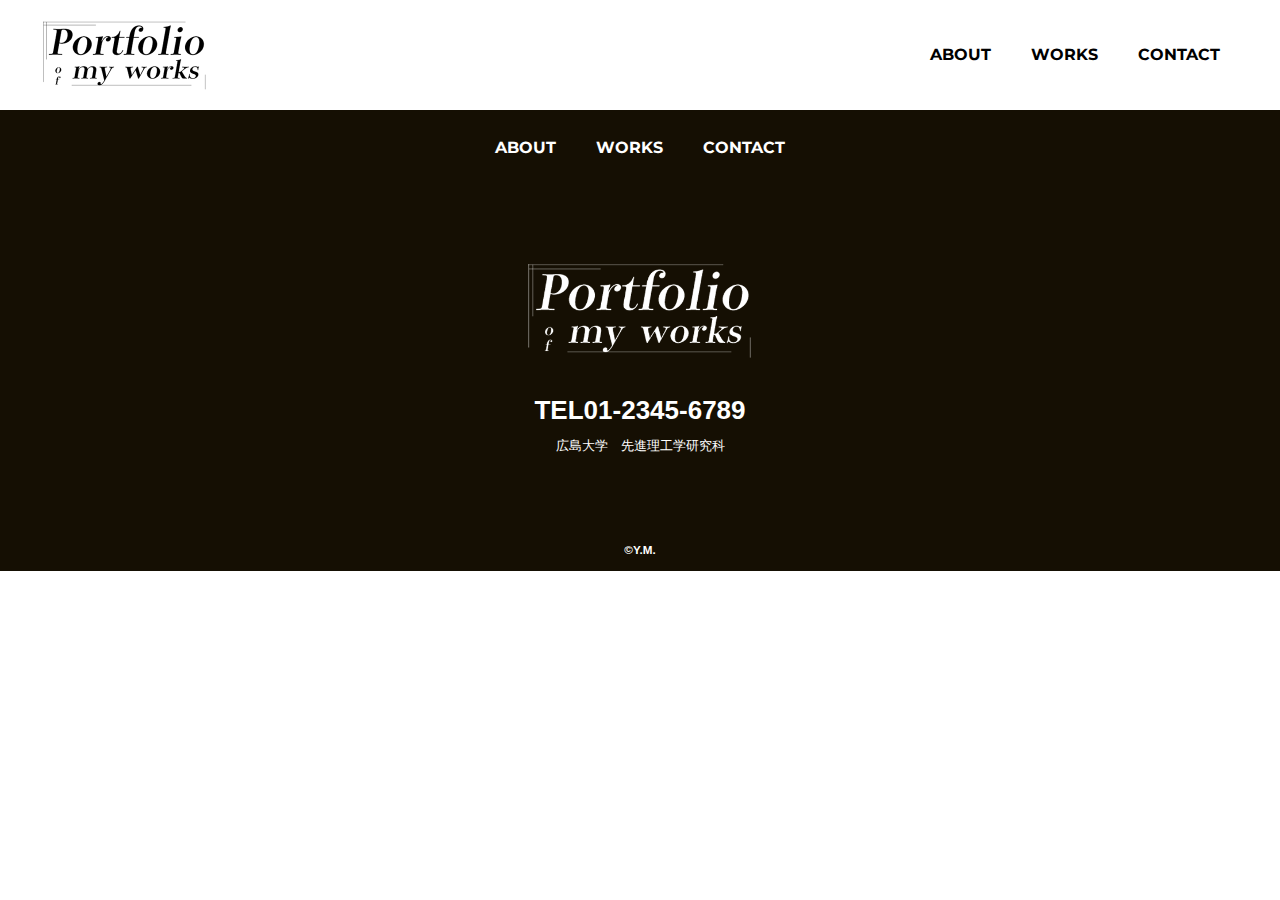
<file: common.html>
<!DOCTYPE html>
<html>

<!-- headerここから -->

<head>
	<meta charset="UTF-8">
	<title>App Portfolio</title>
	<meta name="description" content="ページの概要を記載します">
	<meta name="viewpoint" content="width=device-width">
	<script src="./js/toggle-menu.js"></script>
	<link href="./css/common.css" rel="stylesheet">
	<link rel="preconnect" href="https://fonts.googleapis.com">
<link rel="preconnect" href="https://fonts.gstatic.com" crossorigin>
<link href="https://fonts.googleapis.com/css2?family=Montserrat:ital,wght@0,700;1,700&display=swap" rel="stylesheet">
</head>
<!-- headerここまで -->

<!-- bodyここから -->

<body>
	<header class="header">
		<div class="header-inner">
			<a class="header-logo" href="./index.html">
				<img src="./images/common/logo-header.png" alt="KISSA">
			</a>
			<button class="toggle-menu-button"></button>
			<div class="header-site-menu">
				<nav class="site-menu">
					<ul>
						<li><a href="./about.html">ABOUT</a></li>
						<li><a href="./works.html">WORKS</a></li>
						<li><a href="./contact.html">CONTACT</a></li>
					</ul>
				</nav>
			</div>
		</div>
	</header>


	<!-- mainここから -->
	<main class="main"></main>
	<!-- mainここまで -->

	<!-- footerここから -->
	<footer class="footer">
		<nav class="site-menu">
			<ul>
				<li><a href="./about.html">ABOUT</a></li>
				<li><a href="./works.html">WORKS</a></li>
				<li><a href="./contact.html">CONTACT</a></li>
			</ul>
		</nav>
		<a class="footer-logo" href="./index.html">
			<img src="./images/common/logo-footer.png" alt="KISSA">
		</a>
		<p class="footer-tel">TEL01-2345-6789</p>
		<p class="footer-time">広島大学　先進理工学研究科</p>
		<p class="copyright"><small>&copy;Y.M.</small></p>
	</footer>
	<!-- footerここまで -->

</body>
<!-- bodyここまで -->

</html>
</file>
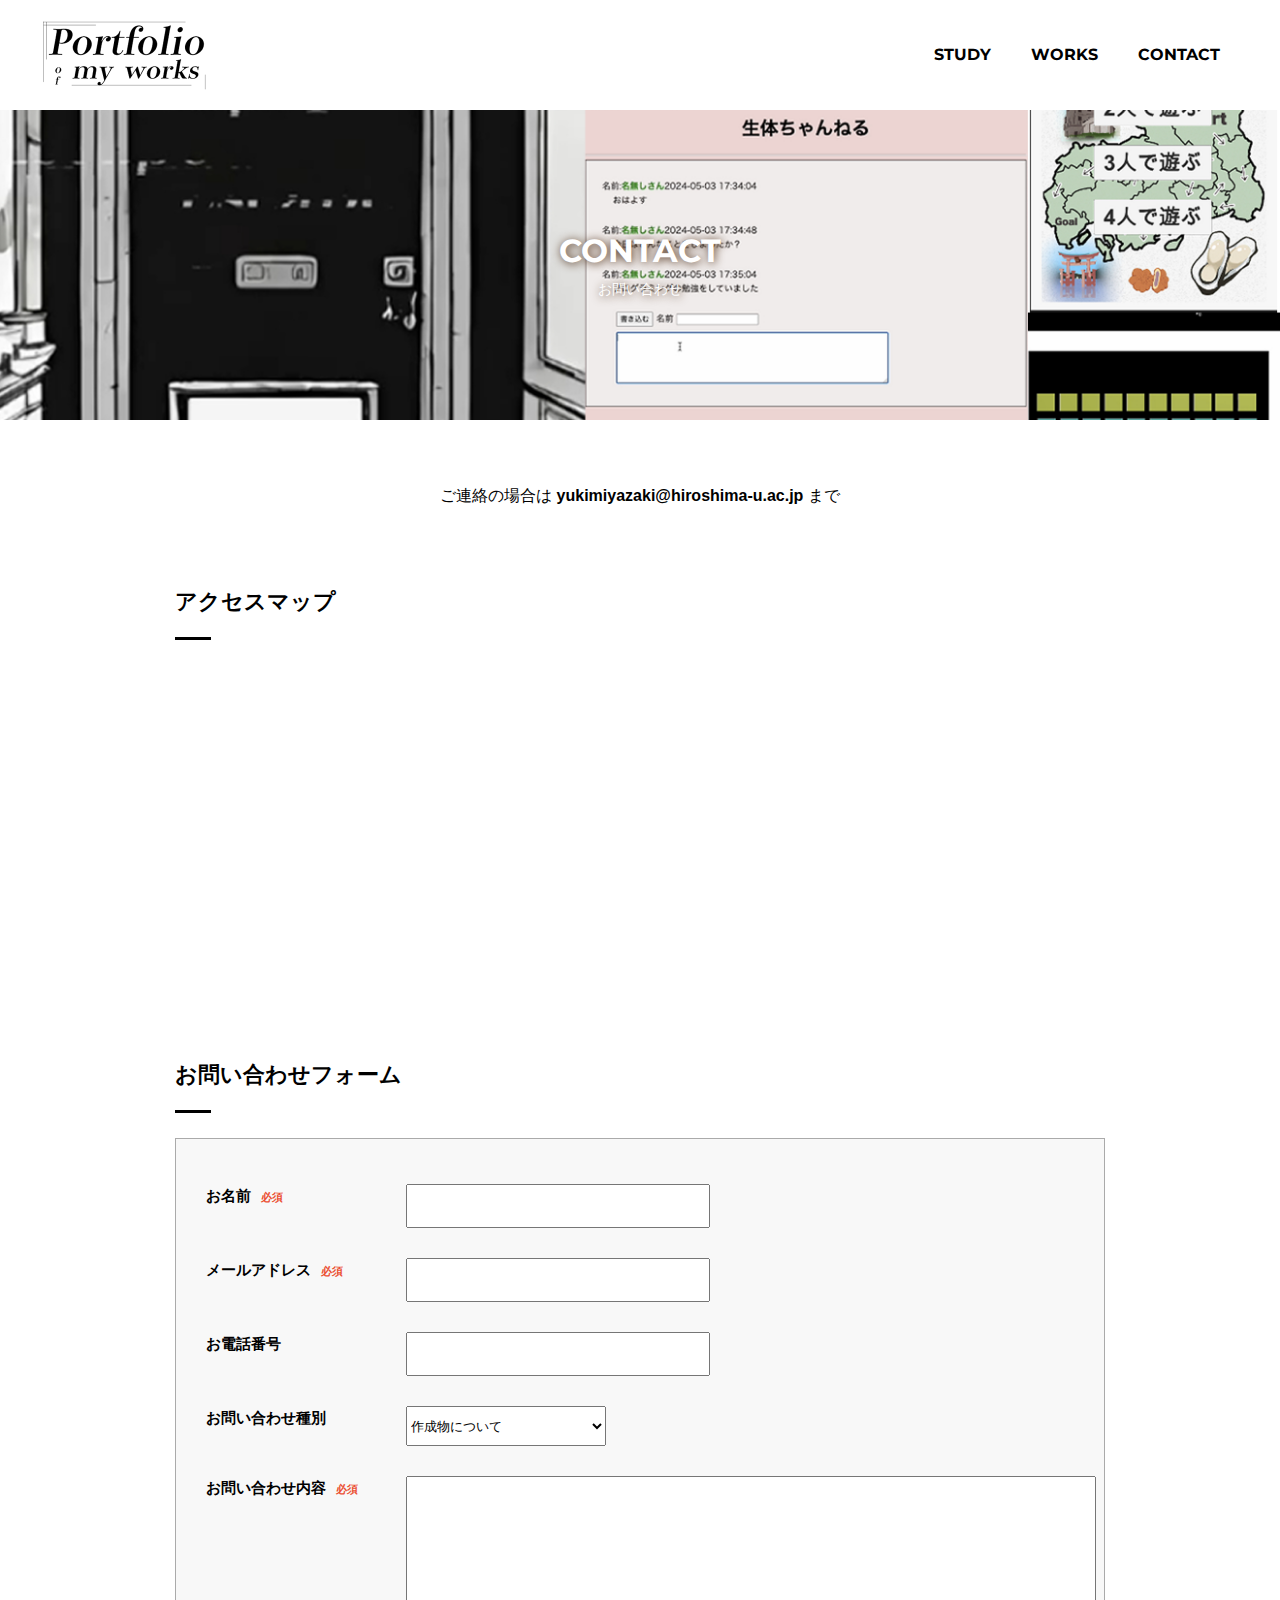
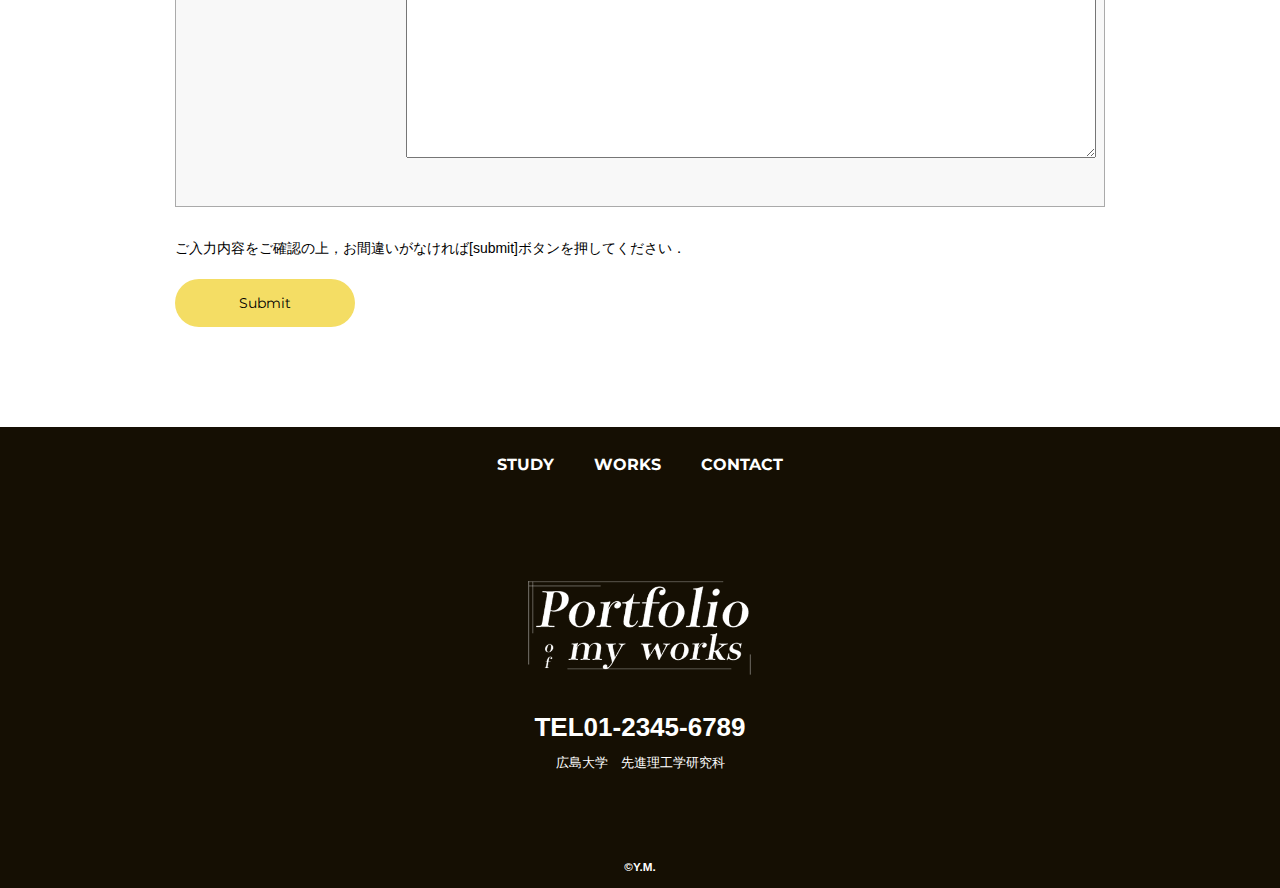
<file: contact.html>
<!DOCTYPE html>
<html>

<!-- headerここから -->

<head>
	<meta charset="UTF-8">
	<title>CONTACT　App Portfolio</title>
	<meta name="description" content="ページの概要を記載します">
	<meta name="viewpoint" content="width=device-width">
	<script src="./js/toggle-menu.js"></script>
	<link href="./css/common.css" rel="stylesheet">
	<link href="./css/index.css" rel="stylesheet">
  <link href="./css/contact.css" rel="stylesheet">
	<link rel="preconnect" href="https://fonts.googleapis.com">
<link rel="preconnect" href="https://fonts.gstatic.com" crossorigin>
<link href="https://fonts.googleapis.com/css2?family=Montserrat:ital,wght@0,700;1,700&display=swap" rel="stylesheet">
</head>
<!-- headerここまで -->

<!-- bodyここから -->

<body>
	<header class="header">
		<div class="header-inner">
			<a class="header-logo" href="./index.html">
				<img src="./images/common/logo-header.png" alt="KISSA">
			</a>
			<button class="toggle-menu-button"></button>
			<div class="header-site-menu">
				<nav class="site-menu">
					<ul>
						<li><a href="./study.html">STUDY</a></li>
						<li><a href="./works.html">WORKS</a></li>
						<li><a href="./contact.html">CONTACT</a></li>
					</ul>
				</nav>
			</div>
		</div>
	</header>


	<!-- mainここから -->
	<main class="main">
    <div class="title">
      <h1>CONTACT</h1>
      <p>お問い合わせ</p>
    </div>
		<div class="lead">
			<p>ご連絡の場合は <b>yukimiyazaki@hiroshima-u.ac.jp</b> まで</p>
		</div>
		

    <div class="map">
      <h2>アクセスマップ</h2>
			<iframe src="https://www.google.com/maps/embed?pb=!1m14!1m8!1m3!1d13168.17606903198!2d132.7151442!3d34.4002271!3m2!1i1024!2i768!4f13.1!3m3!1m2!1s0x35506fd33a2b75e9%3A0x151981c885c6cf2e!2z5bqD5bO25aSn5a2mIOWkp-WtpumZouW3peWtpueglOeptuenkeODu-W3peWtpumDqA!5e0!3m2!1sja!2sjp!4v1714758857698!5m2!1sja!2sjp" width="600" height="450" style="border:0;" allowfullscreen="" loading="lazy" referrerpolicy="no-referrer-when-downgrade"></iframe>
    </div>
    <div class="contact">
      <h2>お問い合わせフォーム</h2>
      <form action="#">
        <dl class="form-area">
          <dt><span class="required">お名前</span></dt>
          <dd><input class="input-text" type="text" name="name" required></dd>
          <dt><span class="required">メールアドレス</span></dt>
          <dd><input class="input-text" type="email" name="email" required></dd>
          <dt>お電話番号</dt>
          <dd><input class="input-text" type="tel" name="tel"></dd>
          <dt>お問い合わせ種別</dt>
          <dd>
            <select class="select-box" name="genru">
              <option value="作成物について" selected>作成物について</option>
              <option value="研究について">研究について</option>
              <option value="サークルについて">サークルについて</option>
            </select>
          </dd>
          <dt><span class="required">お問い合わせ内容</span></dt>
          <dd><textarea class="message" name="message" required></textarea></dd>
        </dl>
        <p class="confirm-text">ご入力内容をご確認の上，お間違いがなければ[submit]ボタンを押してください．</p>
        <button class="submit-button" type="submit">Submit</button>
      </form>
    </div>
		
  </main>
	<!-- mainここまで -->

	<!-- footerここから -->
	<footer class="footer">
		<nav class="site-menu">
			<ul>
				<li><a href="./study.html">STUDY</a></li>
				<li><a href="./works.html">WORKS</a></li>
				<li><a href="./contact.html">CONTACT</a></li>
			</ul>
		</nav>
		<a class="footer-logo" href="./index.html">
			<img src="./images/common/logo-footer.png" alt="LOGO">
		</a>
		<p class="footer-tel">TEL01-2345-6789</p>
		<p class="footer-time">広島大学　先進理工学研究科</p>
		<p class="copyright"><small>&copy;Y.M.</small></p>
	</footer>
	<!-- footerここまで -->

</body>
<!-- bodyここまで -->

</html>
</file>
<file: css/common.css>
@charset "utf-8";

*,
::before,
::after {
  padding: 0;
  margin: 0
  /* box-sizing: border-box; */
}

ul,
ol{
  list-style: none;
}

a{
  color: inherit;
  text-decoration: none;
}

body{
  font-family: sans-serif;
  font-size: 16px;
  color: #000000;
  line-height: 1;
  background-color: #ffffff;
}

img{
  max-width: 100%;
}

.header-inner{
  max-width: 1200px;
  height:110px;
  margin-left: auto;
  margin-right: auto;
  padding-left: 40px;
  padding-right: 40px;
  display: flex;
  justify-content: space-between;
  align-items: center;
}

.toggle-menu-button {
  display: none;
}

.header-logo {
  display: block;
  width: 170px;
}

.site-menu ul{
  display: flex;
}

.site-menu ul li{
  margin-left: 20px;
  margin-right: 20px;
}

.site-menu ul li a {
  font-family: "Montserrat", sans-serif;
  font-weight: bold;
  font-optical-sizing: auto;
  font-weight: 700;
  font-style: normal;
}

.footer{
  color: #ffffff;
  background-color: #150f03;
  padding-top: 30px;
  padding-bottom: 15px;
  display: flex;
  flex-direction: column;
  align-items: center;
}

.footer-logo {
  display: block;
  width: 235px;
  margin-top: 90px;
}

.footer-tel {
  font-size: 26px;
  font-weight: bold;
  margin-top: 28px;
}

.footer-time {
  font-size: 13px;
  margin-top: 16px;
}

.copyright {
  font-size: 14px;
  font-weight: bold;
  margin-top: 90px;
}

@media (max-width: 800px) {
  .site-menu ul{
    display: block;
    text-align: center;
  }

  .site-menu li {
    margin-top: 20px;
  }

  .header{
    position: fixed;
    top: 0;
    left: 0;
    right: 0;
    background-color: #ffffff;
    height: 50px;
    z-index: 10;
    box-shadow: 0 3px 6px rgba(0, 0, 0, 0.1);
  }

  .header-inner{
    padding-left: 20px;
    padding-right: 20px;
    height: 100%;
    position: relative;
  }

  .header-logo {
    width: 100px;
  }

  .header-site-menu {
    position: absolute;
    top: 100%;
    left: 0;
    right: 0;
    color: #ffffff;
    background-color: #736E62;
    padding-top: 30px;
    padding-bottom: 50px;
    display: none;
  }

  .header-site-menu.is-show{
    display: block;
  }

  .toggle-menu-button{
    display: block;
    width: 44px;
    height: 34px;
    background-image: url(../images/common/icon-menu.png);
    background-size: 50%;
    background-position: center;
    background-repeat: no-repeat;
    background-color: transparent;
    border: none;
    border-radius: 0;
    outline: none;
  }
  
  .main{
    padding-top: 50px;
  }

  .footer-logo{
    margin-top: 60px;
  }

  .footer-tel{
    font-size: 20px;
  }

  .copyright{
    margin-top: 50px;
  }

}
</file>
<file: css/index.css>
@charset "utf-8";

.first-view{
  height: calc(100vh - 110px);
  background-image: url(../images/index/bg-main.jpg);
  background-repeat: no-repeat;
  background-position: center center;
  background-size: cover;
  display: flex;
  align-items: center;
}

.first-view-text {
  width: 100%;
  max-width: 1200px;
  margin-left: auto;
  margin-right: auto;
  padding-left: 40px;
  padding-bottom: 80px;
  color: #ffffff;
  font-weight: bold;
  text-shadow: 1px 1px 10px #4b2c14;
}

.first-view-text h1 {
  font-family: 'Montserrat', sans-serif;
  font-size: 56px;
  line-height: 72px;
}

.first-view-text p{
  font-size: 18px;
  margin-top: 20px;
}

.lead {
  max-width: 1200px;
  margin: 60px auto;
}

.lead p {
  line-height: 2;
  text-align: center;
}

.link-button-area {
  text-align: center;
  margin-top: 40px;
}

.link-button {
  background-color: #f4dd64;
  display: inline-block;
  min-width: 180px;
  line-height: 48px;
  border-radius: 24px;
  font-family: 'Montserrat', sans-serif;
  font-size: 14px;
  font-weight: bold;
}

.link-button:hover {
  background-color: #d8b500;
}

.recommended {
  background-color: #f8f8f8;
  padding-top: 45px;
  padding-bottom: 55px;
}

.recommended h2 {
  font-size: 22px;
  font-weight: bold;
  text-align: center;
}

.recommended h2::after {
  content: '';
  display: block;
  width: 36px;
  height: 3px;
  background-color: #000000;
  margin-top: 20px;
  margin-left: auto;
  margin-right: auto;
}

.item-list {
  display: flex;
  padding-top: 40px;
  padding-bottom: 10px;
  padding-left: 60px;
  padding-right: 60px;
  overflow: scroll;
}

.item-list li {
  flex-shrink: 0;
  width: 260px;
  margin-left: 75px;
}

.item-list li:first-child {
  margin-left: 0;
}

.item-list dl {
  margin-top: 20px;
}

.item-list dt {
  font-weight: bold;
}

.item-list dd {
  font-size: 13px;
  line-height: 20px;
  margin-top: 10px;
}

.item-list .language {
  font-weight: bold;
  margin-top:  15px;
}


@media (max-width: 800px) {
  .first-view{
    height: calc(100vh - 50px);
    background-image: url(../images/index/bg-main-sp.jpg);
    align-items: flex-start;
  }

  .first-view-text {
    padding-top: 60px;
    padding-left: 20px;
  }

  .first-view-text h1 {
    font-size: 36px;
    line-height: 48px;
  }

  .first-view-text p {
    font-size: 14px;
    margin-top: 15px;
  }

  .lead {
    padding-left: 20px;
    padding-right: 20px;
  }

  .lead p {
    text-align: left;
  }

  .item-list {
    padding-left: 20px;
    padding-right: 20px;
  }

  .item-list li {
    width: 220px;
    margin-left: 30px;
  }
}
</file>
<file: css/contact.css>
@charset "utf-8";

.title {
  height: 310px;
  background-image: url(../images/access/bg-main.jpg);
  background-repeat: no-repeat;
  background-position: center center;
  background-size: cover;
  display: flex;
  flex-direction: column;
  justify-content: center;
  align-items: center;
  color: #ffffff;
  text-shadow: 1px 1px 10px #4b2c14;
}

.title h1 {
  font-family: 'Montserrat', sans-serif;
  font-size: 32px;
  font-weight: bold;
}

.title p {
  font-size: 14px;
  margin-top: 15px;
}

.main h2 {
  font-size: 22px;
  font-weight: bold;
  line-height: 30px;
}

.main h2::after {
  content: '';
  display: block;
  width: 36px;
  height: 3px;
  background-color: #000000;
  margin-top: 20px;
}

.map {
  width: 930px;
  max-width: 90%;
  margin-top: 75px;
  margin-left: auto;
  margin-right: auto;
}

.map iframe {
  display: block;
  width: 100%;
  height: 320px;
  margin-top: 25px;
}

.contact {
  width: 930px;
  max-width: 90%;
  margin-top: 75px;
  margin-left: auto;
  margin-right: auto;
}

.form-area {
  background-color: #f8f8f8;
  border: 1px solid #aaaaaa;
  margin-top: 25px;
  padding: 30px;
  display: flex;
  flex-wrap: wrap;
}

.form-area dt {
  width: 200px;
  padding: 15px 0;
  font-size: 15px;
  font-weight: bold;
  line-height: 24px;
}

.form-area dt .required::after {
  content: '必須';
  font-size: 11px;
  color: #eb4f32;
  margin-left: 10px;
}

.form-area dd {
  width: calc(100% - 200px);
  padding: 15px 0;
}

.input-text {
  width: 100%;
  max-width: 280px;
  height: 40px;
  padding-left: 10px;
  padding-right: 10px;
}

.select-box {
  width: 200px;
  height: 40px;
}

.radio-button {
  display: block;
  margin-top: 20px;
}

.radio-button:first-child {
  margin: 0;
}

.radio-button input {
  margin-right: 8px;
}

.message {
  width: 100%;
  height: 260px;
  padding: 10px;
  line-height: 1.5;
}

.confirm-text {
  font-size: 14px;
  line-height: 22px;
  margin-top: 30px;
}

.submit-button {
  background-color: #f4dd64;
  display: inline-block;
  min-width: 180px;
  line-height: 48px;
  border-radius: 24px;
  font-family: 'Montserrat', sans-serif;
  font-size: 14px;
  text-align: center;
  margin-top: 20px;
  cursor: pointer;
  border: none;
}

.submit-button:hover {
  background-color: #d8b500;
}

.footer {
  margin-top: 100px;
}

@media (max-width: 800px) {
  .map,
  .contact {
    width: 500px;
    margin-top: 45px;
  }

  .form-area dt,
  .form-area dd {
    width: 100%;
  }
  
  .form-area dt {
    padding-bottom: 0;
  }

  .submit-button {
    width: 100%;
  }
}
</file>
